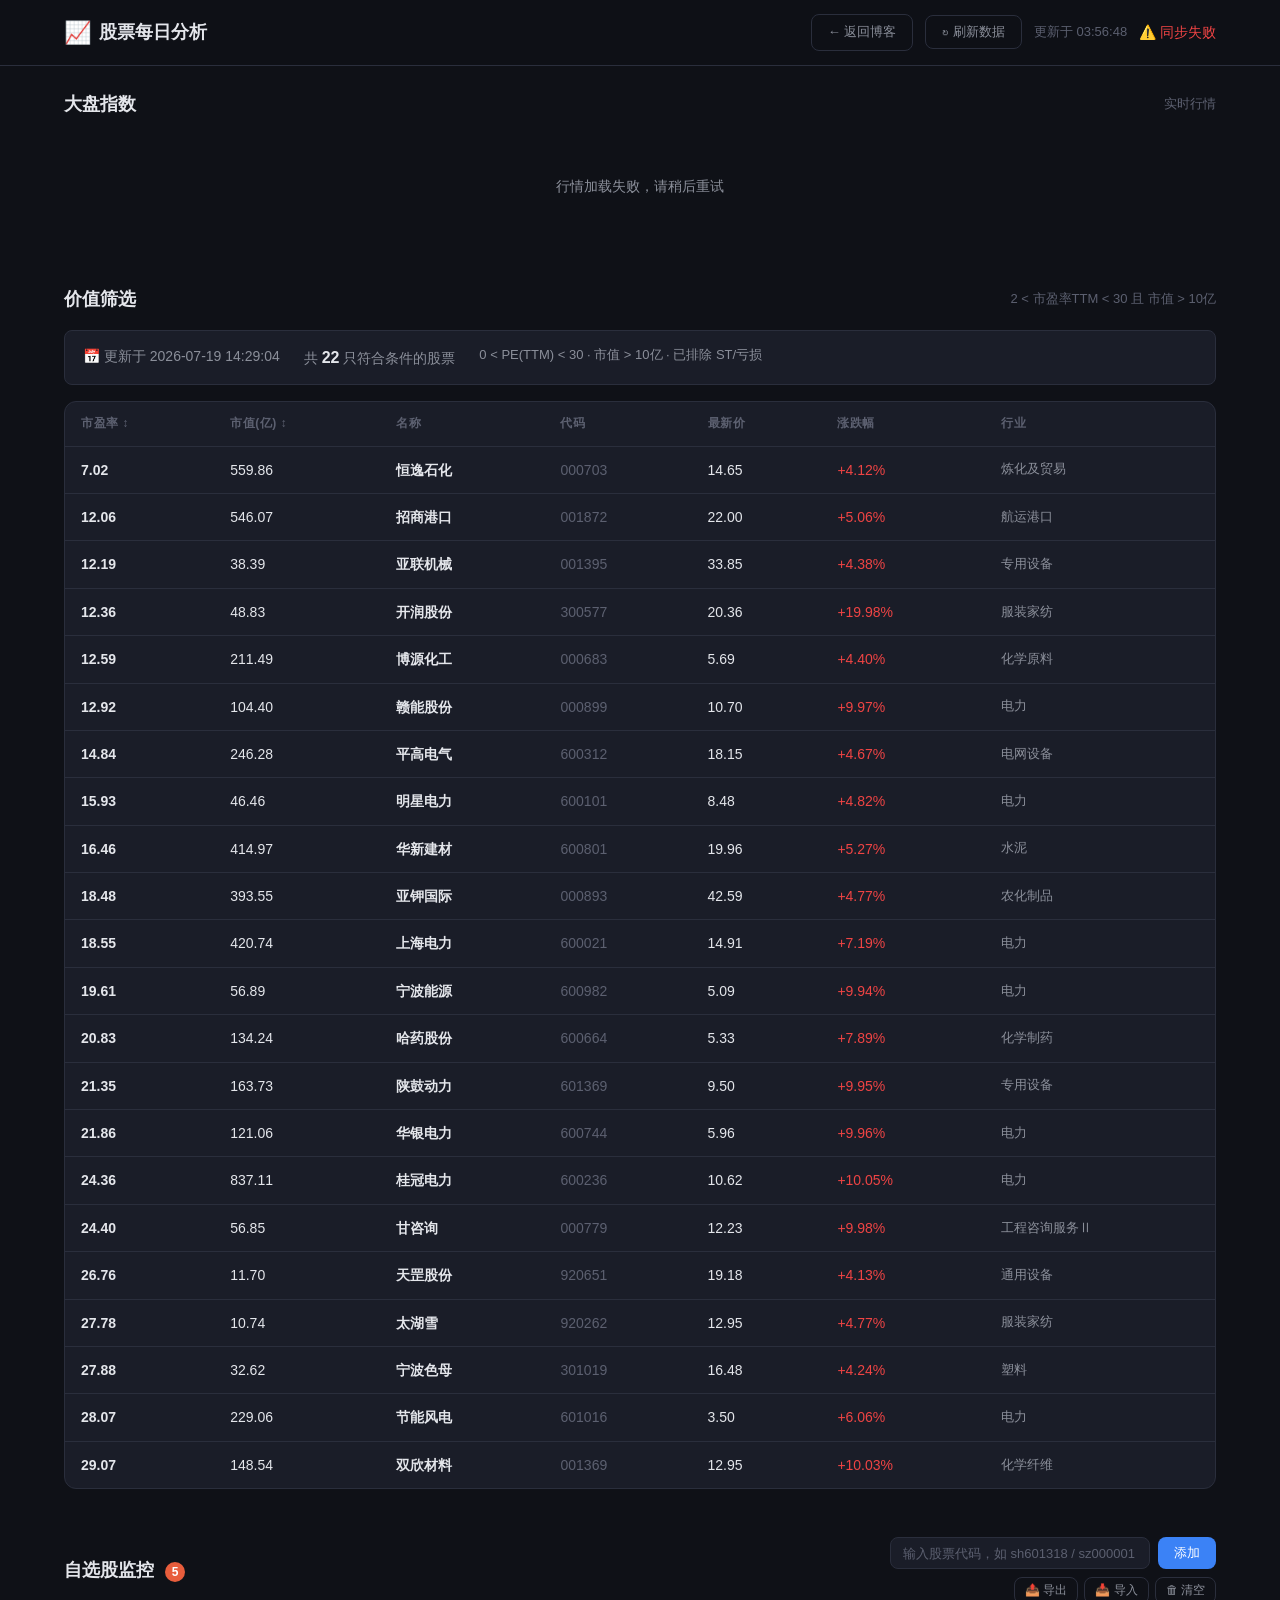
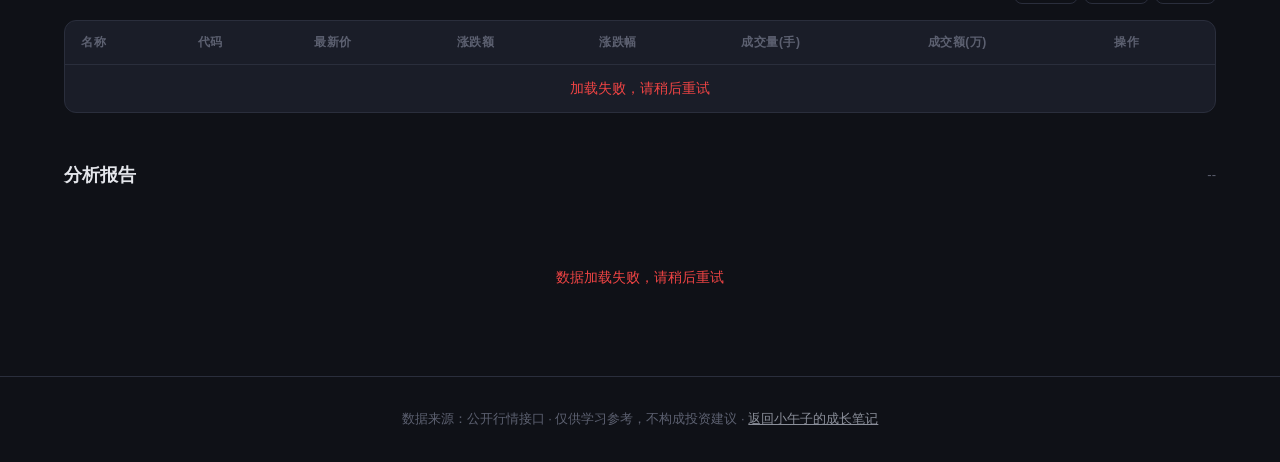
<file: stock/index.html>
<!DOCTYPE html>
<html lang="zh-CN">
<head>
  <meta charset="UTF-8">
  <meta name="viewport" content="width=device-width, initial-scale=1.0">
  <title>股票每日分析 — 小午子的成长笔记</title>
  <link rel="stylesheet" href="css/style.css">
</head>
<body>

<!-- 顶部导航 -->
<header class="topbar">
  <div class="topbar-inner">
    <div class="brand">
      <span class="brand-icon">📈</span>
      <span class="brand-text">股票每日分析</span>
    </div>
    <div class="topbar-actions">
      <a href="/" class="btn btn-ghost" style="text-decoration:none">← 返回博客</a>
      <button id="refreshBtn" class="btn btn-ghost">↻ 刷新数据</button>
      <span id="lastUpdate" class="update-time">--:--:--</span>
      <span id="cloudStatus" class="cloud-status"></span>
    </div>
  </div>
</header>

<!-- 大盘指数 -->
<section class="container">
  <div class="section-header">
    <h2>大盘指数</h2>
    <span class="section-hint">实时行情</span>
  </div>
  <div id="indicesGrid" class="indices-grid">
    <!-- 动态生成 -->
  </div>
</section>

<!-- 价值筛选：PE<30 且 市值>10亿 -->
<section class="container">
  <div class="section-header">
    <h2>价值筛选</h2>
    <span class="section-hint" id="valuationHint">2 &lt; 市盈率TTM &lt; 30 且 市值 &gt; 10亿</span>
  </div>
  <div id="valuationMeta" class="valuation-meta">
    <!-- 更新时间、总数 -->
  </div>
  <div class="table-wrap">
    <table class="stock-table" id="valuationTable">
      <thead>
        <tr>
          <th onclick="sortValuation('pe')" style="cursor:pointer">市盈率 ↕</th>
          <th onclick="sortValuation('market_cap')" style="cursor:pointer">市值(亿) ↕</th>
          <th>名称</th>
          <th>代码</th>
          <th>最新价</th>
          <th>涨跌幅</th>
          <th>行业</th>
        </tr>
      </thead>
      <tbody id="valuationBody">
      </tbody>
    </table>
    <div id="valuationEmpty" class="empty-state">
      <p>正在加载筛选数据...</p>
      <p class="muted">数据每日收盘后自动更新</p>
    </div>
  </div>
</section>

<!-- 自选股监控 -->
<section class="container">
  <div class="section-header">
    <h2>自选股监控 <span id="watchlistCount" class="count-badge">0</span></h2>
    <div class="watchlist-actions">
      <div class="watchlist-add">
        <input id="stockInput" type="text" placeholder="输入股票代码，如 sh601318 / sz000001" class="input">
        <button id="addStockBtn" class="btn btn-primary">添加</button>
      </div>
      <div class="watchlist-ops">
        <button class="btn btn-sm btn-ghost" onclick="exportWatchlist()" title="复制自选股代码到剪贴板">📤 导出</button>
        <button class="btn btn-sm btn-ghost" onclick="importWatchlist()" title="从文本导入股票代码">📥 导入</button>
        <button class="btn btn-sm btn-ghost" onclick="clearWatchlist()" title="清空全部自选股">🗑 清空</button>
      </div>
    </div>
  </div>
  <div class="table-wrap">
    <table class="stock-table" id="watchlistTable">
      <thead>
        <tr>
          <th>名称</th>
          <th>代码</th>
          <th>最新价</th>
          <th>涨跌额</th>
          <th>涨跌幅</th>
          <th>成交量(手)</th>
          <th>成交额(万)</th>
          <th>操作</th>
        </tr>
      </thead>
      <tbody id="watchlistBody">
      </tbody>
    </table>
    <div id="watchlistEmpty" class="empty-state">
      <p>还没有添加自选股</p>
      <p class="muted">在上方输入框输入股票代码，如 <code>sh601318</code>（中国平安）、<code>sz000001</code>（平安银行）</p>
    </div>
  </div>
</section>

<!-- 分析报告 -->
<section class="container">
  <div class="section-header">
    <h2>分析报告</h2>
    <span class="section-hint" id="analysisDate">--</span>
  </div>
  <div id="summaryCards" class="summary-cards">
    <!-- 动态生成 -->
  </div>
  <div id="analysisList" class="analysis-list">
    <!-- 动态生成 -->
  </div>
</section>

<footer class="footer">
  <p>数据来源：公开行情接口 · 仅供学习参考，不构成投资建议 · <a href="/" style="color:var(--text-dim)">返回小午子的成长笔记</a></p>
</footer>

<script src="js/app.js"></script>
</body>
</html>
</file>
<file: stock/css/style.css>
/* ─── 基础重置 ─── */
*, *::before, *::after { box-sizing: border-box; margin: 0; padding: 0; }

:root {
  --bg: #0f1117;
  --bg-card: #1a1d28;
  --bg-hover: #222633;
  --border: #2a2e3c;
  --text: #e4e6eb;
  --text-dim: #8b8f9a;
  --text-muted: #5c6070;
  --red: #ef4444;
  --red-bg: rgba(239, 68, 68, 0.12);
  --green: #22c55e;
  --green-bg: rgba(34, 197, 94, 0.12);
  --blue: #3b82f6;
  --blue-bg: rgba(59, 130, 246, 0.12);
  --yellow: #eab308;
  --yellow-bg: rgba(234, 179, 8, 0.12);
  --radius: 12px;
  --radius-sm: 8px;
}

html { font-size: 14px; }

body {
  font-family: -apple-system, BlinkMacSystemFont, "Segoe UI", "PingFang SC", "Microsoft YaHei", sans-serif;
  background: var(--bg);
  color: var(--text);
  line-height: 1.6;
  min-height: 100vh;
}

/* ─── 顶部导航 ─── */
.topbar {
  position: sticky;
  top: 0;
  z-index: 100;
  background: rgba(15, 17, 23, 0.92);
  backdrop-filter: blur(12px);
  border-bottom: 1px solid var(--border);
}

.topbar-inner {
  max-width: 1200px;
  margin: 0 auto;
  padding: 14px 24px;
  display: flex;
  align-items: center;
  justify-content: space-between;
}

.brand {
  display: flex;
  align-items: center;
  gap: 8px;
  font-size: 18px;
  font-weight: 700;
}

.brand-icon { font-size: 22px; }

.topbar-actions {
  display: flex;
  align-items: center;
  gap: 12px;
}

.update-time {
  color: var(--text-muted);
  font-size: 13px;
  font-variant-numeric: tabular-nums;
}

/* ─── 按钮 ─── */
.btn {
  padding: 7px 16px;
  border: none;
  border-radius: var(--radius-sm);
  font-size: 13px;
  cursor: pointer;
  transition: all 0.2s;
  white-space: nowrap;
}

.btn-primary {
  background: var(--blue);
  color: #fff;
}
.btn-primary:hover { background: #2563eb; }

.btn-ghost {
  background: transparent;
  color: var(--text-dim);
  border: 1px solid var(--border);
}
.btn-ghost:hover {
  background: var(--bg-hover);
  color: var(--text);
}

.btn-sm {
  padding: 4px 10px;
  font-size: 12px;
}

.btn-danger {
  background: transparent;
  color: var(--red);
  border: 1px solid var(--border);
}
.btn-danger:hover { background: var(--red-bg); }

/* ─── 输入框 ─── */
.input {
  padding: 7px 12px;
  background: var(--bg-card);
  border: 1px solid var(--border);
  border-radius: var(--radius-sm);
  color: var(--text);
  font-size: 13px;
  width: 260px;
  outline: none;
  transition: border-color 0.2s;
}
.input:focus { border-color: var(--blue); }
.input::placeholder { color: var(--text-muted); }

/* ─── 容器与区块 ─── */
.container {
  max-width: 1200px;
  margin: 0 auto;
  padding: 24px;
}

.section-header {
  display: flex;
  align-items: center;
  justify-content: space-between;
  margin-bottom: 16px;
}

.section-header h2 {
  font-size: 18px;
  font-weight: 700;
}

.section-hint {
  font-size: 13px;
  color: var(--text-muted);
}

.watchlist-add {
  display: flex;
  gap: 8px;
}

/* ─── 大盘指数卡片 ─── */
.indices-grid {
  display: grid;
  grid-template-columns: repeat(auto-fill, minmax(240px, 1fr));
  gap: 16px;
}

.index-card {
  background: var(--bg-card);
  border: 1px solid var(--border);
  border-radius: var(--radius);
  padding: 20px;
  transition: border-color 0.2s;
}
.index-card:hover { border-color: var(--text-muted); }

.index-name {
  font-size: 15px;
  color: var(--text-dim);
  margin-bottom: 8px;
}

.index-price {
  font-size: 28px;
  font-weight: 700;
  font-variant-numeric: tabular-nums;
}

.index-change {
  margin-top: 6px;
  font-size: 14px;
  font-variant-numeric: tabular-nums;
}

/* ─── 涨跌色 ─── */
.up { color: var(--red); }
.down { color: var(--green); }
.flat { color: var(--text-dim); }

.tag-up {
  display: inline-block;
  padding: 2px 8px;
  border-radius: 4px;
  font-size: 12px;
  background: var(--red-bg);
  color: var(--red);
}
.tag-down {
  display: inline-block;
  padding: 2px 8px;
  border-radius: 4px;
  font-size: 12px;
  background: var(--green-bg);
  color: var(--green);
}
.tag-flat {
  display: inline-block;
  padding: 2px 8px;
  border-radius: 4px;
  font-size: 12px;
  background: rgba(139,143,154,0.12);
  color: var(--text-dim);
}

/* ─── 表格 ─── */
.table-wrap {
  background: var(--bg-card);
  border: 1px solid var(--border);
  border-radius: var(--radius);
  overflow: hidden;
}

.stock-table {
  width: 100%;
  border-collapse: collapse;
}

.stock-table th {
  text-align: left;
  padding: 12px 16px;
  font-size: 12px;
  font-weight: 600;
  color: var(--text-muted);
  border-bottom: 1px solid var(--border);
  text-transform: uppercase;
  letter-spacing: 0.5px;
}

.stock-table td {
  padding: 12px 16px;
  font-size: 14px;
  border-bottom: 1px solid var(--border);
  font-variant-numeric: tabular-nums;
}

.stock-table tbody tr:last-child td { border-bottom: none; }
.stock-table tbody tr:hover { background: var(--bg-hover); }

.stock-name { font-weight: 600; }
.stock-code { color: var(--text-muted); font-size: 12px; }

/* ─── 空状态 ─── */
.empty-state {
  padding: 40px 24px;
  text-align: center;
  color: var(--text-dim);
}
.empty-state .muted {
  margin-top: 8px;
  font-size: 13px;
  color: var(--text-muted);
}
.empty-state code {
  background: var(--bg-hover);
  padding: 2px 6px;
  border-radius: 4px;
  font-size: 12px;
}

/* ─── 概要卡片 ─── */
.summary-cards {
  display: grid;
  grid-template-columns: repeat(auto-fill, minmax(160px, 1fr));
  gap: 12px;
  margin-bottom: 20px;
}

.summary-card {
  background: var(--bg-card);
  border: 1px solid var(--border);
  border-radius: var(--radius);
  padding: 16px;
}

.summary-label {
  font-size: 12px;
  color: var(--text-muted);
  margin-bottom: 6px;
}

.summary-value {
  font-size: 22px;
  font-weight: 700;
  font-variant-numeric: tabular-nums;
}

/* ─── 分析报告列表 ─── */
.analysis-list {
  display: grid;
  gap: 12px;
}

.analysis-card {
  background: var(--bg-card);
  border: 1px solid var(--border);
  border-radius: var(--radius);
  padding: 16px 20px;
  display: flex;
  align-items: center;
  gap: 20px;
}

.analysis-info { flex: 1; }

.analysis-name {
  font-size: 15px;
  font-weight: 600;
  margin-bottom: 4px;
}

.analysis-suggestion {
  font-size: 13px;
  color: var(--text-dim);
}

.analysis-metrics {
  display: flex;
  gap: 24px;
  font-size: 13px;
  color: var(--text-muted);
}

.analysis-metrics span b {
  color: var(--text);
  font-weight: 600;
}

/* ─── 页脚 ─── */
.footer {
  text-align: center;
  padding: 32px 24px;
  color: var(--text-muted);
  font-size: 13px;
  border-top: 1px solid var(--border);
  margin-top: 24px;
}

/* ─── 加载动画 ─── */
.loading {
  display: inline-block;
  width: 16px;
  height: 16px;
  border: 2px solid var(--border);
  border-top-color: var(--blue);
  border-radius: 50%;
  animation: spin 0.7s linear infinite;
}

@keyframes spin { to { transform: rotate(360deg); } }

/* ─── 响应式 ─── */
@media (max-width: 768px) {
  .topbar-inner { padding: 12px 16px; }
  .container { padding: 16px; }
  .input { width: 180px; }
  .indices-grid { grid-template-columns: 1fr; }
  .analysis-card { flex-direction: column; align-items: flex-start; gap: 8px; }
  .analysis-metrics { flex-wrap: wrap; gap: 12px; }
  .stock-table { font-size: 12px; }
  .stock-table th, .stock-table td { padding: 8px 10px; }
}

/* ─── 价值筛选板块 ─── */
.valuation-meta {
  display: flex;
  flex-wrap: wrap;
  gap: 12px 24px;
  margin-bottom: 16px;
  padding: 14px 18px;
  background: var(--bg-card);
  border-radius: 8px;
  border: 1px solid var(--border);
  font-size: 14px;
  color: var(--text-dim);
}

.valuation-meta .valuation-count b {
  color: var(--text);
  font-size: 16px;
}

.valuation-meta .valuation-cond {
  color: var(--text-dim);
  font-size: 13px;
}

/* 表头排序可点击效果 */
#valuationTable th[onclick] {
  user-select: none;
  transition: background 0.2s;
}

#valuationTable th[onclick]:hover {
  background: var(--bg-hover);
  color: var(--text);
}

/* ─── 自选股增强 ─── */
.count-badge {
  display: inline-block;
  min-width: 20px;
  height: 20px;
  line-height: 20px;
  padding: 0 6px;
  margin-left: 6px;
  font-size: 12px;
  font-weight: 600;
  text-align: center;
  background: var(--accent, #e85d3c);
  color: #fff;
  border-radius: 10px;
  vertical-align: middle;
}

.watchlist-actions {
  display: flex;
  flex-direction: column;
  align-items: flex-end;
  gap: 8px;
}

.watchlist-ops {
  display: flex;
  gap: 6px;
}

.watchlist-ops .btn-sm {
  font-size: 12px;
  padding: 4px 10px;
}
</file>
